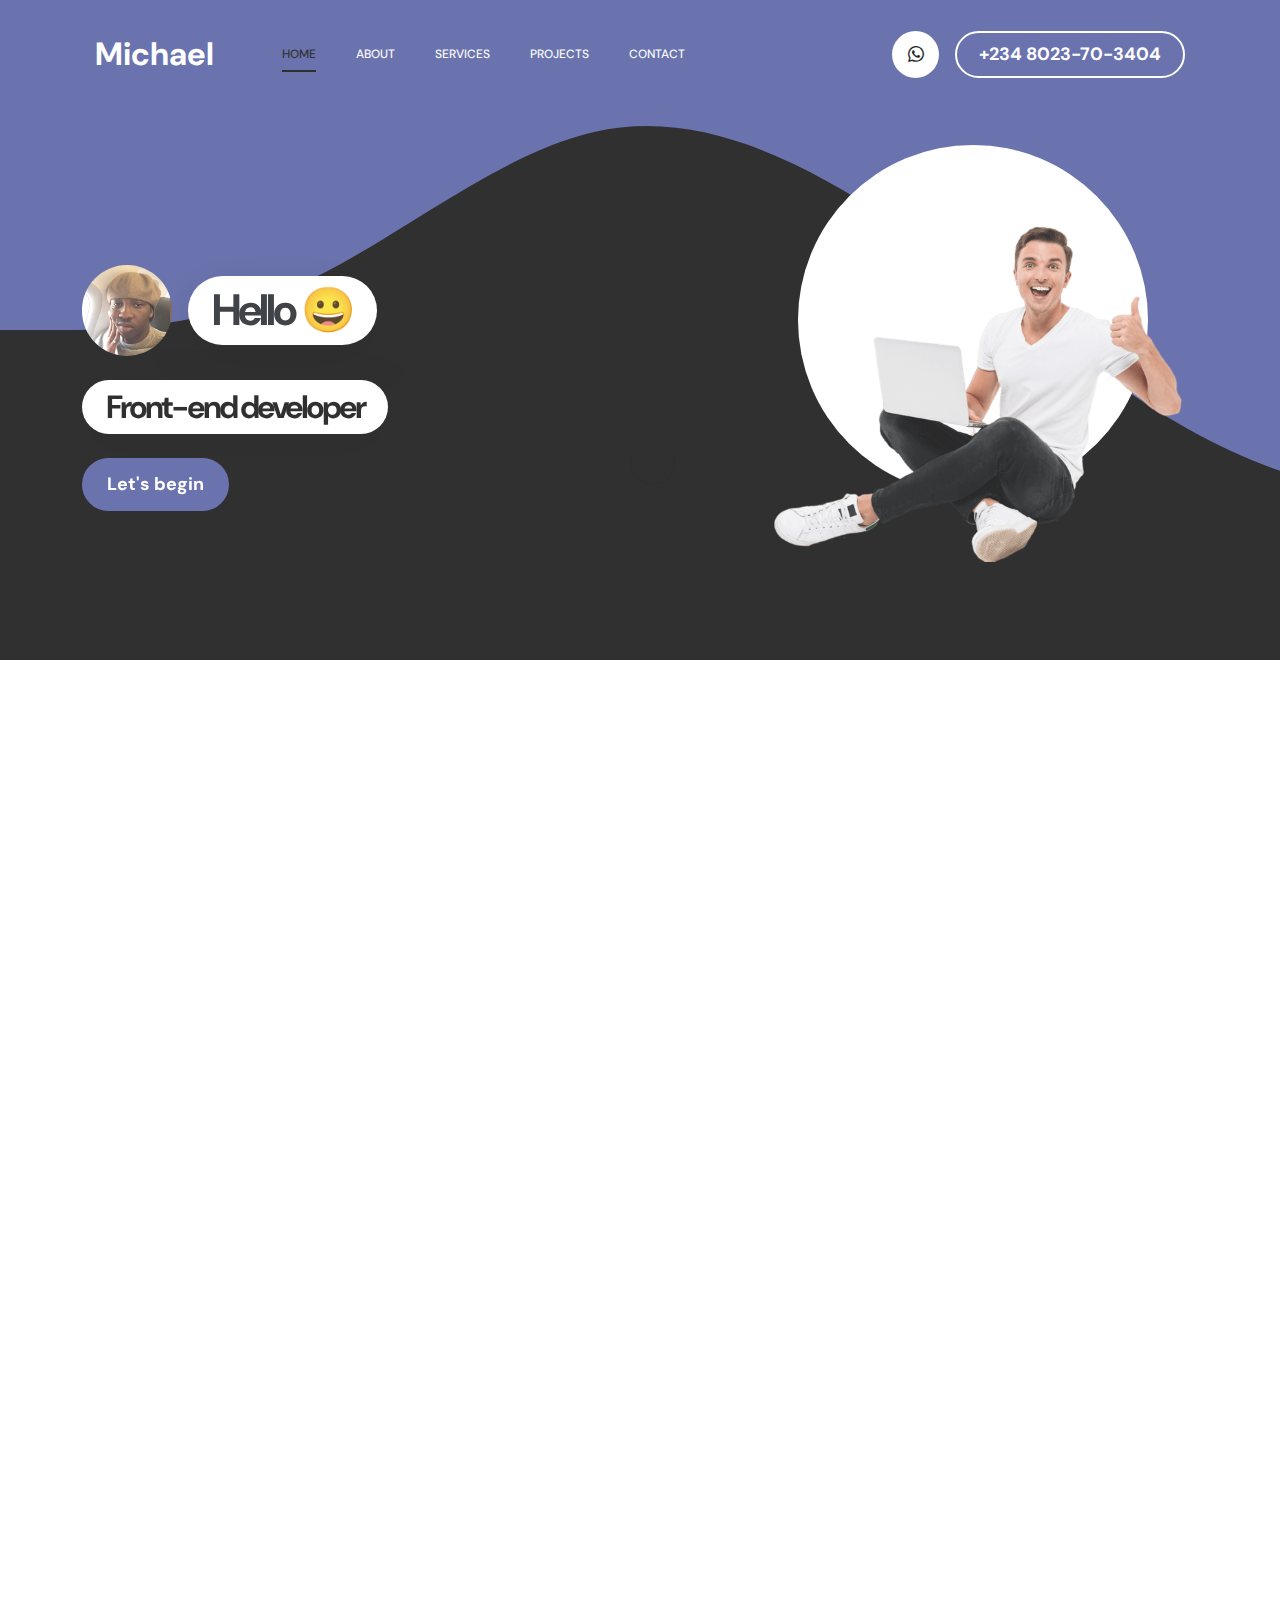
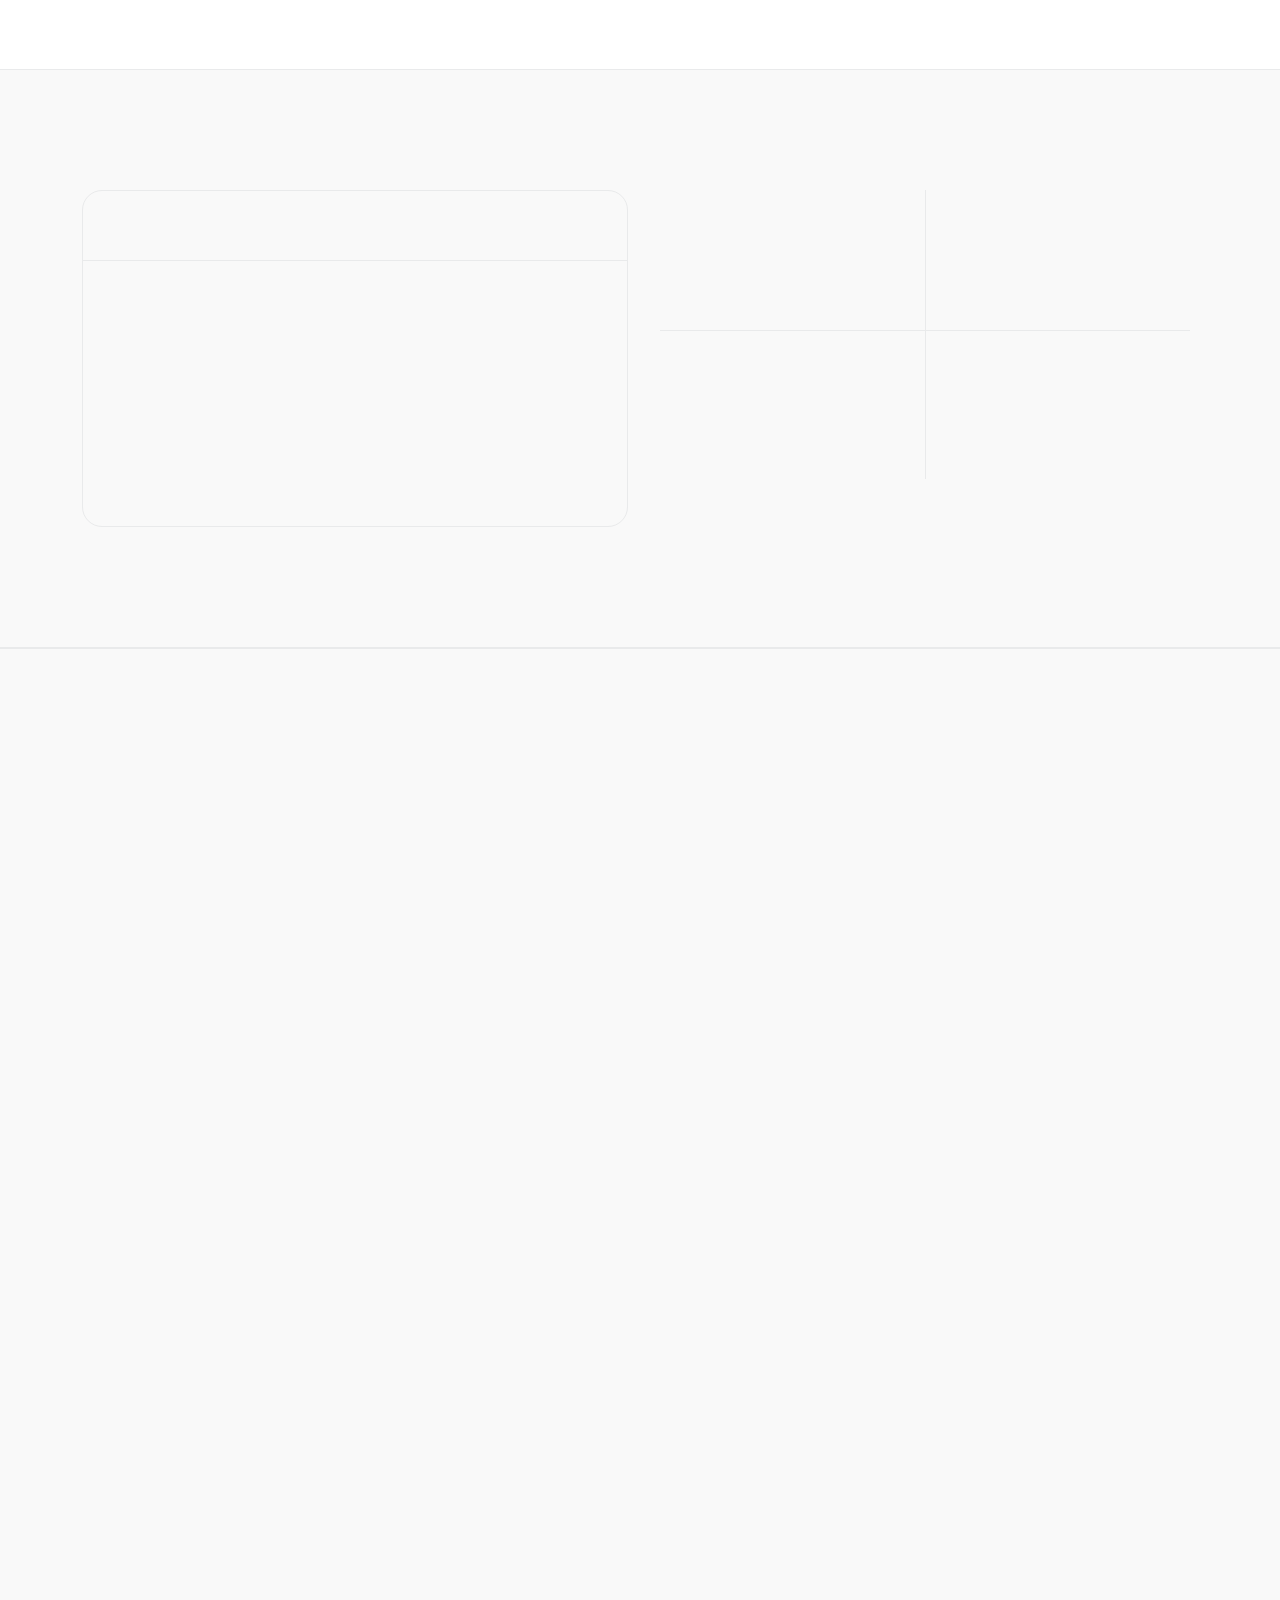
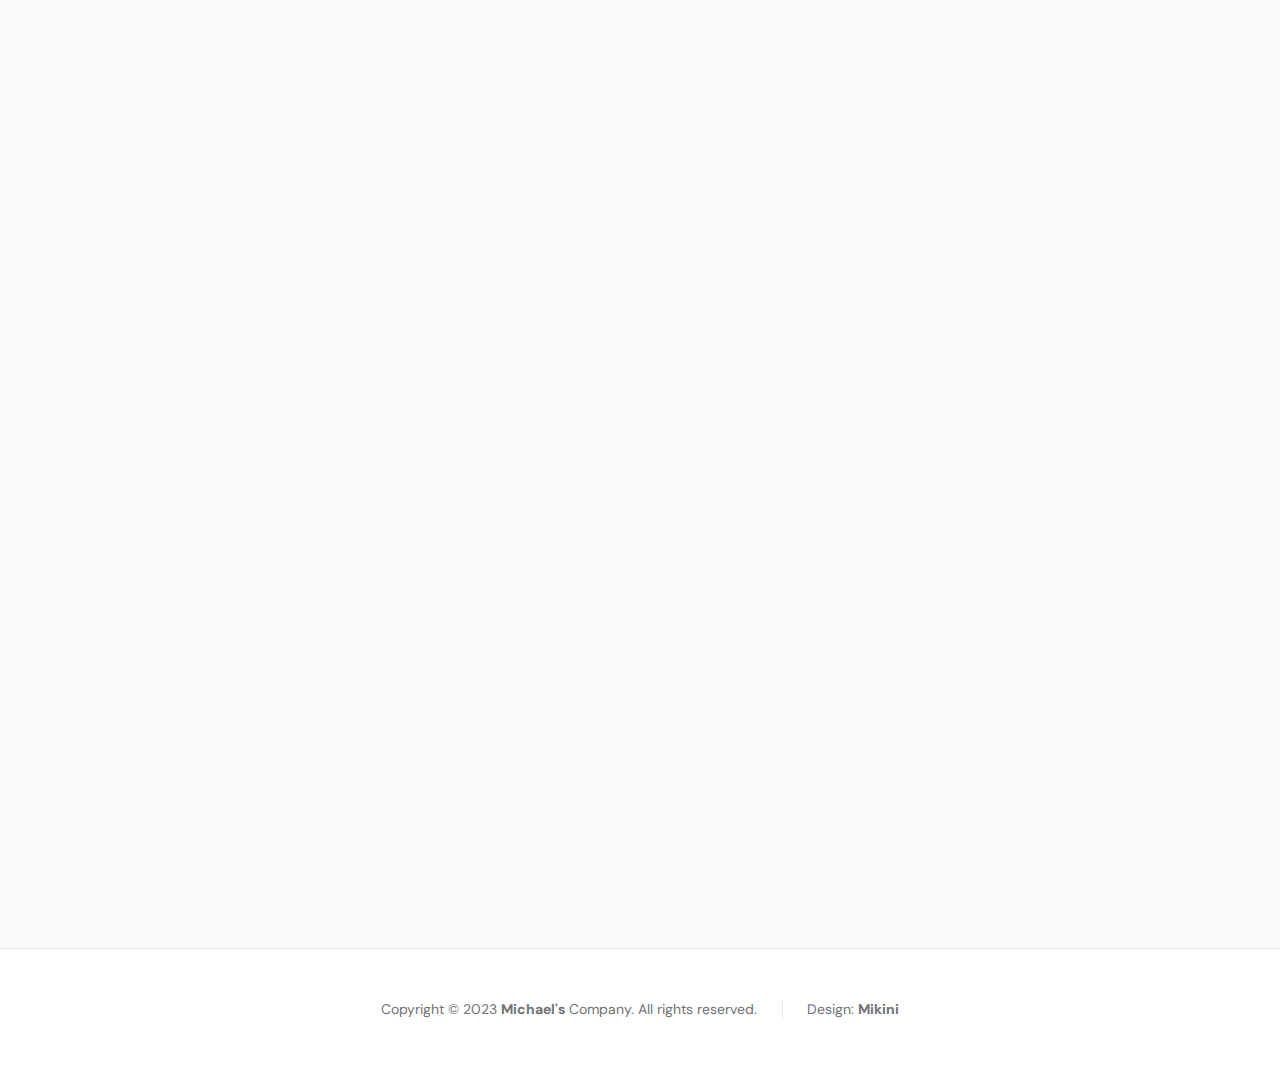
<file: index.html>
<!doctype html>
<html lang="en">
    <head>
        <meta charset="utf-8">
        <meta name="viewport" content="width=device-width, initial-scale=1">

        <meta name="description" content="">
        <meta name="author" content="TemplateMo">

        <title>Michael's Portfolio</title>

        <!-- CSS FILES -->
        <link rel="preconnect" href="https://fonts.googleapis.com">
        
        <link rel="preconnect" href="https://fonts.gstatic.com" crossorigin>
        
        <link href="https://fonts.googleapis.com/css2?family=DM+Sans:wght@400;500;700&display=swap" rel="stylesheet">

        <link href="css/bootstrap.min.css" rel="stylesheet">

        <link href="css/bootstrap-icons.css" rel="stylesheet">

        <link href="css/magnific-popup.css" rel="stylesheet">
       <link href="css/aos.css" rel="stylesheet">
       <link rel="shortcut icon" type="image/jpg" href="images/miki.jpg"/>


        <link href="css/templatemo-first-portfolio-style.css" rel="stylesheet">
        
<!--

TemplateMo 578 First Portfolio

https://templatemo.com/tm-578-first-portfolio

-->
    </head>
    
    <body>

        <section class="preloader">
            <div class="spinner">
                <span class="spinner-rotate"></span>    
            </div>
        </section>

        <nav class="navbar navbar-expand-lg">
            <div class="container">

                <button class="navbar-toggler" type="button" data-bs-toggle="collapse" data-bs-target="#navbarNav" aria-controls="navbarNav" aria-expanded="false" aria-label="Toggle navigation">
                    <span class="navbar-toggler-icon"></span>
                </button>

                <a href="index.html" class="navbar-brand mx-auto mx-lg-0">Michael</a>

                <!-- <div class="d-flex align-items-center d-lg-none">
                    <i class="navbar-icon bi-telephone-plus me-3 ms-5"></i>
                    <a class="custom-btn btn ms-1" href="#section_5">
                        080234703404                    </a>
                </div> -->

                <div class="collapse navbar-collapse" id="navbarNav">
                    <ul class="navbar-nav ms-lg-5">
                        <li class="nav-item">
                            <a class="nav-link click-scroll" href="#section_1">Home</a>
                        </li>

                        <li class="nav-item">
                            <a class="nav-link click-scroll" href="#section_2">About</a>
                        </li>

                        <li class="nav-item">
                            <a class="nav-link click-scroll" href="#section_3">Services</a>
                        </li>

                        <li class="nav-item">
                            <a class="nav-link click-scroll" href="#section_4">Projects</a>
                        </li>

                        <li class="nav-item">
                            <a class="nav-link click-scroll" href="#section_5">Contact</a>
                        </li>
                    </ul>

                    <div class="d-lg-flex align-items-center d-none ms-auto">
                        <i class="navbar-icon bi-whatsapp me-3"></i>
                        <a class="custom-btn btn" href="https://wa.me/2348023703404?text=">
                            +234 8023-70-3404
                        </a>
                    </div>
                </div>

            </div>
        </nav>

        <main>

            <section class="hero d-flex justify-content-center align-items-center" id="section_1">
                <div class="container">
                    <div class="row">

                        <div class="col-lg-7 col-12">
                            <div class="hero-text">
                                <div class="hero-title-wrap d-flex align-items-center mb-4">
                                    <img src="images/miki.jpg" data-aos="fade-up-right" data-aos-delay="200" class="avatar-image avatar-image-large img-fluid" alt="">

                                    <h1 class="hero-title ms-3 mb-0" data-aos="fade-right" data-aos-delay="200" >Hello &#128512;</h1>
                                </div>

                                <h2 class="mb-4" style="font-size: xx-large;" data-aos="fade-right" data-aos-delay="200">Front-end developer</h2>
                                <p class="mb-4"><a class="custom-btn btn custom-link" href="#section_2" data-aos="fade-right" data-aos-delay="200">Let's begin</a></p>
                            </div>
                        </div>

                        <div class="col-lg-5 col-12 position-relative">
                            <div class="hero-image-wrap"></div>
                            <img src="images/portrait-happy-excited-man-holding-laptop-computer.png" data-aos="fade-right" data-aos-delay="200" class="hero-image img-fluid" alt="">
                        </div>

                    </div>
                </div>

                <svg xmlns="http://www.w3.org/2000/svg" viewBox="0 0 1440 320"><path fill="#535da1" fill-opacity="1" d="M0,160L24,160C48,160,96,160,144,138.7C192,117,240,75,288,64C336,53,384,75,432,106.7C480,139,528,181,576,208C624,235,672,245,720,240C768,235,816,213,864,186.7C912,160,960,128,1008,133.3C1056,139,1104,181,1152,202.7C1200,224,1248,224,1296,197.3C1344,171,1392,117,1416,90.7L1440,64L1440,0L1416,0C1392,0,1344,0,1296,0C1248,0,1200,0,1152,0C1104,0,1056,0,1008,0C960,0,912,0,864,0C816,0,768,0,720,0C672,0,624,0,576,0C528,0,480,0,432,0C384,0,336,0,288,0C240,0,192,0,144,0C96,0,48,0,24,0L0,0Z"></path></svg>
            </section>


            <section class="about section-padding" id="section_2">
                <div class="container">
                    <div class="row">

                        <div class="col-lg-6 col-12">
                            <img src="images/jefferson-santos-9SoCnyQmkzI-unsplash.jpg" style="height: 250px; width: auto;" data-aos="fade-right" data-aos-delay="200" class="about-image img-fluid" alt="">
                        </div>

                        <div class="col-lg-6 col-12 mt-5 mt-lg-0">
                            <div class="about-thumb">

                                <div class="section-title-wrap d-flex justify-content-end align-items-center mb-4" data-aos="fade-right" data-aos-delay="200" >
                                    <h2 class="text-white me-4 mb-0" data-aos="fade-up" data-aos-delay="100">My Story</h2>

                                    <img src="images/miki.jpg" data-aos="fade-down" data-aos-delay="100" class="avatar-image img-fluid" alt="">
                                </div>

                                <h3 class="pt-2 mb-3" data-aos="fade-up" data-aos-delay="100">a little bit about Michael</h3>

                                <p data-aos="fade-right" data-aos-delay="200" >I'm a Front-End Developer responsible for developing new user-facing features, determining the structure and design of web pages, building reusable codes, optimizing page loading times, and using a variety of markup languages to create the web pages.</p>
                                <h3 data-aos="flip-left" data-aos-delay="200" >Responsibilities</h3>
                                <p data-aos="fade-down-right" data-aos-delay="200" >Use markup languages like HTML, Bootstrap, Css3, JQuery and Javascript to create user-friendly web pages.</p>
                                <p data-aos="fade-down-right" data-aos-delay="200" >Maintain and improve website.</p>
                                <p data-aos="fade-up-right" data-aos-delay="200" >Optimize applications for maximum speed.</p>
                                <p data-aos="fade-up-right" data-aos-delay="200" >Collaborate with back-end developers and web designers to improve usability.</p>
                                <p data-aos="fade-down-right" data-aos-delay="200" >Get feedback from, and build solutions for, users and customers.</p>
                            </div>
                        </div>

                    </div>
                </div>
            </section>

            <section class="featured section-padding">
                <div class="container">
                    <div class="row">

                        <div class="col-lg-6 col-12">
                            <div class="profile-thumb">
                                <div class="profile-title">
                                    <h4 class="mb-0" data-aos="fade-up" data-aos-delay="200">Information</h4>
                                </div>

                                <div class="profile-body" data-aos="fade-up" data-aos-delay="200">
                                    <p>
                                        <span class="profile-small-title" data-aos="fade-up" data-aos-delay="200">Name</span> 
                                        <span data-aos="fade-up" data-aos-delay="200">Komolafe Michael </span>
                                    </p>

                                    <p>
                                        <span class="profile-small-title" data-aos="fade-up" data-aos-delay="200">Birthday</span> 
                                        <span data-aos="fade-up" data-aos-delay="200">June 17</span>
                                    </p>

                                    <p>
                                        <span class="profile-small-title" data-aos="fade-up" data-aos-delay="200">Call</span> 
                                         <span><a href="tel: +2347085886455" data-aos="fade-up" data-aos-delay="200">+234 7085886455</a></span>
                                    </p>
                                    <p>
                                        <span class="profile-small-title" data-aos="fade-up" data-aos-delay="200">Whatsapp</span> 
                                         <span><a href="https://wa.me/2348023703404?text=" data-aos="fade-up" data-aos-delay="200">+234 8023703404</a></span>
                                    </p>

                                    <p>
                                        <span class="profile-small-title" data-aos="fade-up" data-aos-delay="200">Email</span> 
                                        <span><a href="mailto:Komolafemichael2002@gmail.com" style="font-size: small;" data-aos="fade-up" data-aos-delay="200">Komolafemichael2002@gmail.com</a></span>
                                    </p>
                                </div>
                            </div>
                        </div>

                        <div class="col-lg-6 col-12 mt-5 mt-lg-0">
                            <div class="about-thumb">
                                <div class="row">
                                    <div class="col-lg-6 col-6 featured-border-bottom py-2">
                                        <strong class="featured-numbers" data-aos="fade-right" data-aos-delay="200">4+</strong>

                                        <p class="featured-text" data-aos="fade-up" data-aos-delay="200">Years of Experiences</p>
                                    </div>

                                    <div class="col-lg-6 col-6 featured-border-start featured-border-bottom ps-5 py-2">
                                        <strong class="featured-numbers" data-aos="fade-down" data-aos-delay="100">15</strong>

                                        <p class="featured-text" data-aos="fade-up" data-aos-delay="100">Happy Customers</p>
                                    </div>

                                    <div class="col-lg-6 col-6 pt-4">
                                        <strong class="featured-numbers" data-aos="fade-right" data-aos-delay="100">20</strong>

                                        <p class="featured-text" data-aos="fade-down" data-aos-delay="100">Projects Finished</p>
                                    </div>

                                    <div class="col-lg-6 col-6 featured-border-start ps-5 pt-4">
                                        <strong class="featured-numbers" data-aos="fade-right" data-aos-delay="100">3+</strong>

                                        <p class="featured-text" data-aos="fade-down" data-aos-delay="100">Tech Mentors</p>
                                    </div>
                                </div>
                            </div>
                        </div>

                    </div>
                </div>
            </section>


            <!-- <section class="clients section-padding">
                <div class="container">
                    <div class="row align-items-center">

                        <div class="col-lg-12 col-12">
                            <h3 class="text-center mb-5">Companies I've had worked</h3>
                        </div>

                        <div class="col-lg-2 col-4 ms-auto clients-item-height">
                            <img src="images/clients/cachet.svg" class="clients-image img-fluid" alt="">
                        </div>

                        <div class="col-lg-2 col-4 clients-item-height">
                            <img src="images/clients/guitar-center.svg" class="clients-image img-fluid" alt="">
                        </div>

                        <div class="col-lg-2 col-4 clients-item-height">
                            <img src="images/clients/tokico.svg" class="clients-image img-fluid" alt="">
                        </div>

                        <div class="col-lg-2 col-4 clients-item-height">
                            <img src="images/clients/shopify.svg" class="clients-image img-fluid" alt="">
                        </div>

                        <div class="col-lg-2 col-4 me-auto clients-item-height">
                            <img src="images/clients/profil-rejser.svg" class="clients-image img-fluid" alt="">
                        </div>

                    </div>
                </div>
            </section> -->


            <section class="services section-padding" id="section_3">
                <div class="container">
                    <div class="row">

                        <div class="col-lg-10 col-12 mx-auto">
                            <div class="section-title-wrap d-flex justify-content-center align-items-center mb-5" data-aos="fade-down" data-aos-delay="200">
                                <img src="images/handshake-man-woman-after-signing-business-contract-closeup.jpg" data-aos="fade-right" data-aos-delay="200" class="avatar-image img-fluid" alt="">

                                <h2 class="text-white ms-4 mb-0" data-aos="fade-up" data-aos-delay="200">Services</h2>
                            </div>

                            <div class="row pt-lg-5">
                                <div class="col-lg-6 col-12">
                                    <div class="services-thumb" data-aos="fade-down-right" data-aos-delay="200">
                                        <div class="d-flex flex-wrap align-items-center border-bottom mb-4 pb-3" >
                                            <h3 class="mb-0"data-aos="fade-left" data-aos-delay="200">Websites</h3>

                                            <div class="services-price-wrap ms-auto" data-aos="flip-right" data-aos-delay="400">
                                               <a href="#section_5"><p class="services-price-text mb-0">Contact</p></a>
                                                <div class="services-price-overlay"></div>
                                            </div>
                                        </div>

                                        <p>I create front-end websites for customers</p>

                                        <a href="#section_2" class="custom-btn custom-border-btn btn mt-3">Discover More</a>

                                        <div class="services-icon-wrap d-flex justify-content-center align-items-center">
                                            <i class="services-icon bi-globe"></i>
                                        </div>
                                    </div>
                                </div>

                                <div class="col-lg-6 col-12">
                                    <div class="services-thumb services-thumb-up" data-aos="flip-left" data-aos-delay="200">
                                        <div class="d-flex flex-wrap align-items-center border-bottom mb-4 pb-3">
                                            <h3 class="mb-0" data-aos="fade-left" data-aos-delay="200">Branding</h3>

                                            <div class="services-price-wrap ms-auto" data-aos="flip-right" data-aos-delay="400">
                                                <a href="#section_5"><p class="services-price-text mb-0">Contact</p></a>
                                                 <div class="services-price-overlay"></div>
                                             </div>
                                        </div>

                                        <p>For branding of your products you can also contact me to help with that </p>

                                        <a href="#section_2" class="custom-btn custom-border-btn btn mt-3">Discover More</a>

                                        <div class="services-icon-wrap d-flex justify-content-center align-items-center">
                                            <i class="services-icon bi-lightbulb"></i>
                                        </div>
                                    </div>
                                </div>

                                <div class="col-lg-6 col-12">
                                    <div class="services-thumb" data-aos="fade-down-right" data-aos-delay="200">
                                        <div class="d-flex flex-wrap align-items-center border-bottom mb-4 pb-3">
                                            <h3 class="mb-0" data-aos="fade-up-right" data-aos-delay="200">Landing Pages</h3>

                                            <div class="services-price-wrap ms-auto" data-aos="flip-right" data-aos-delay="400">
                                                <a href="#section_5"><p class="services-price-text mb-0">Contact</p></a>
                                                 <div class="services-price-overlay"></div>
                                             </div>
                                        </div>

                                        <p>If you need a customized Landing Pages for your business, feel free to discuss with me.</p>

                                        <a href="#section_2" class="custom-btn custom-border-btn btn mt-3">Discover More</a>

                                        <div class="services-icon-wrap d-flex justify-content-center align-items-center">
                                            <i class="services-icon bi-phone"></i>
                                        </div>
                                    </div>
                                </div>

                                <div class="col-lg-6 col-12">
                                    <div class="services-thumb services-thumb-up" data-aos="flip-left" data-aos-delay="200">
                                        <div class="d-flex flex-wrap align-items-center border-bottom mb-4 pb-3">
                                            <h3 class="mb-0" data-aos="fade-down-right" data-aos-delay="200">SEO</h3>

                                            <div class="services-price-wrap ms-auto" data-aos="flip-right" data-aos-delay="400">
                                                <a href="#section_5"><p class="services-price-text mb-0">Contact</p></a>
                                                 <div class="services-price-overlay"></div>
                                             </div>
                                        </div>

                                        <p>To list your website first on any search engine, we will work together.</p>

                                        <a href="#section_2" class="custom-btn custom-border-btn btn mt-3">Discover More</a>

                                        <div class="services-icon-wrap d-flex justify-content-center align-items-center">
                                            <i class="services-icon bi-google"></i>
                                        </div>
                                    </div>
                                </div>
                            </div>
                        </div>
                    </div>
                </div>
            </section>


            <section class="projects section-padding" id="section_4">
                <div class="container">
                    <div class="row">

                        <div class="col-lg-8 col-md-8 col-12 ms-auto">
                            <div class="section-title-wrap d-flex justify-content-center align-items-center mb-4" data-aos="fade-up-right" data-aos-delay="200">
                                <img src="images/white-desk-work-study-aesthetics.jpg" data-aos="flip-right" data-aos-delay="200" class="avatar-image img-fluid" alt="">

                                <h2 class="text-white ms-4 mb-0" data-aos="fade-down-left" data-aos-delay="200">Projects</h2>
                            </div>
                        </div>

                        <div class="clearfix"></div>

                        <div class="col-lg-4 col-md-6 col-12">
                            <div class="projects-thumb" data-aos="fade-up-right" data-aos-delay="500">
                                <div class="projects-info">
                                    <small class="projects-tag">Website</small>

                                    <h3 class="projects-title">Marketing Website</h3>
                                </div>

                                <a href="https://mikini22.github.io/digitalmarketing/index.html">
                                    <img src="images/projects/nikhil-KO4io-eCAXA-unsplash.jpg" class="projects-image img-fluid" alt="">
                                </a>
                            </div>
                        </div>

                        <div class="col-lg-4 col-md-6 col-12">
                            <div class="projects-thumb" data-aos="fade-up" data-aos-delay="600">
                                <div class="projects-info">
                                    <small class="projects-tag">Website</small>

                                    <h3 class="projects-title">Cakes Gallery</h3>
                                </div>

                                <a href="https://www.cakesgallery.com.ng" >
                                    <img src="images/david-holifield-kPxsqUGneXQ-unsplash.jpg" class="projects-image img-fluid" alt="">
                                </a>
                            </div>
                        </div>

                        <div class="col-lg-4 col-md-6 col-12">
                            <div class="projects-thumb" data-aos="fade-down-right" data-aos-delay="700">
                                <div class="projects-info">
                                    <small class="projects-tag">Website</small>

                                    <h3 class="projects-title">ITnergy</h3>
                                </div>

                                <a href="https://mikini22.github.io/michael.github.io/index.html" >
                                    <img src="images/projects/true-agency-9Bjog5FZ-oc-unsplash.jpg" class="projects-image img-fluid" alt="">
                                </a>
                            </div>
                        </div>

                    </div>
                </div>
            </section>

            <section class="contact section-padding" id="section_5">
                    <div class="container">
                        <div class="row">

                            <div class="col-lg-6 col-md-8 col-12">
                                <div class="section-title-wrap d-flex justify-content-center align-items-center mb-5"data-aos="fade-down-right" data-aos-delay="200">
                                    <img src="images/aerial-view-man-using-computer-laptop-wooden-table.jpg" data-aos="fade-up" data-aos-delay="200" class="avatar-image img-fluid" alt="">

                                    <h2 class="text-white ms-4 mb-0" data-aos="fade-down-right" data-aos-delay="200">Say Hi</h2>
                                </div>
                            </div>

                            <div class="clearfix"></div>

                            <div class="col-lg-3 col-md-6 col-12 pe-lg-0" data-aos="fade-down-right" data-aos-delay="500">
                                <div class="contact-info contact-info-border-start d-flex flex-column">
                                    <strong class="site-footer-title d-block mb-3">Services</strong>

                                    <ul class="footer-menu">
                                        <li class="footer-menu-item"><a href="#section_3" class="footer-menu-link">Websites</a></li>

                                        <li class="footer-menu-item"><a href="#section_3" class="footer-menu-link">Branding</a></li>

                                        <li class="footer-menu-item"><a href="#section_3" class="footer-menu-link">Landing page</a></li>

                                        <li class="footer-menu-item"><a href="#section_3" class="footer-menu-link">SEO</a></li>
                                    </ul>

                                    <strong class="site-footer-title d-block mt-4 mb-3">Stay connected</strong>

                                    <ul class="social-icon">
                                        <li class="social-icon-item"><a href="https://twitter.com/_Mikini" class="social-icon-link bi-twitter"></a></li>

                                        <li class="social-icon-item"><a href="https://www.instagram.com/iammikini/" class="social-icon-link bi-instagram"></a></li>

                                        <li class="social-icon-item"><a href="https://www.linkedin.com/in/komolafe-michael-265958216/" class="social-icon-link bi-linkedin"></a></li>

                                        <li class="social-icon-item"><a href="https://github.com/mikini22" class="social-icon-link bi-github"></a></li>

                                    </ul>

                                    <strong class="site-footer-title d-block mt-4 mb-3">Start a project</strong>

                                    <p class="mb-0">I’m available for freelance projects</p>
                                </div>
                            </div>

                            <div class="col-lg-3 col-md-6 col-12 ps-lg-0">
                                <div class="contact-info d-flex flex-column" data-aos="fade-up-right" data-aos-delay="600">
                                    <strong class="site-footer-title d-block mb-3">About</strong>

                                    <p class="mb-2">
                                        Michael is a professional web developer. Feel free to get in touch with me.
                              </p>

                                    <strong class="site-footer-title d-block mt-4 mb-2">Email</strong>

                                    <p style="max-width: 100%; font-size: small;" >
                                        <a href="mailto:Komolafemichael2002@gmail.com" >
                                            Komolafemichael2002@gmail.com
                                        </a>
                                    </p>

                                    <strong class="site-footer-title d-block mt-4 mb-3">Call</strong>

                                    <p class="mb-0">
                                        <a href="tel: +234 7085886455">
                                            +234 7085886455
                                        </a>
                                    </p>
                                    <strong class="site-footer-title d-block mt-4 mb-3">Whatsapp</strong>

                                    <p class="mb-0">
                                        <a href="https://wa.me/2348023703404?text=">
                                            +234 8023703404
                                        </a>
                                    </p>
                                </div>
                            </div>

                            <div class="col-lg-6 col-12 mt-5 mt-lg-0">
                                <form action="https://formsubmit.co/069f88dc404cb71518c85ff19eadb206" method="POST" class="custom-form contact-form" role="form" data-aos="flip-right" data-aos-delay="1000">
                                    <div class="row">
                                        <div class="col-lg-6 col-md-6 col-12" >
                                            <div class="form-floating">
                                                <input type="text" name="name" id="name" class="form-control" placeholder="Name" required="">
                                                
                                                <label for="floatingInput">Name</label>
                                            </div>
                                        </div>

                                        <div class="col-lg-6 col-md-6 col-12" > 
                                            <div class="form-floating">
                                                <input type="email" name="email" id="email" pattern="[^ @]*@[^ @]*" class="form-control" placeholder="Email address" required="">
                                                
                                                <label for="floatingInput">Email address</label>
                                            </div>
                                        </div>
                                        
                                        <input type="hidden" name="_captcha" value="false">
                                        <input type="hidden" name="_next" value="https://mikini22.github.io/portfolio/thank.html">

                                        <div class="col-lg-3 col-md-6 col-6" >
                                            <div class="form-check form-check-inline">
                                                <input name="website" type="checkbox" class="form-check-input" id="inlineCheckbox1" value="1">

                                                <label class="form-check-label" for="inlineCheckbox1">
                                                    <i class="bi-globe form-check-icon"></i>
                                                    <span class="form-check-label-text">Websites</span>
                                                </label>
                                          </div>
                                        </div>

                                        <div class="col-lg-3 col-md-6 col-6" >
                                            <div class="form-check form-check-inline" >
                                                <input name="branding" type="checkbox" class="form-check-input" id="inlineCheckbox2" value="1">

                                                <label class="form-check-label" for="inlineCheckbox2">
                                                    <i class="bi-lightbulb form-check-icon"></i>
                                                    <span class="form-check-label-text">Branding</span>
                                                </label>
                                            </div>
                                        </div>

                                        <div class="col-lg-3 col-md-6 col-6" >
                                            <div class="form-check form-check-inline">
                                                <input name="Landing" type="checkbox" class="form-check-input" id="inlineCheckbox3" value="1">

                                                <label class="form-check-label" for="inlineCheckbox3">
                                                    <i class="bi-phone form-check-icon"></i>
                                                    <span class="form-check-label-text">Landing Page</span>
                                                </label>
                                            </div>
                                        </div>

                                        <div class="col-lg-3 col-md-6 col-6" >
                                            <div class="form-check form-check-inline me-0">
                                                <input name="seo" type="checkbox" class="form-check-input" id="inlineCheckbox4" value="1">

                                                <label class="form-check-label" for="inlineCheckbox4">
                                                    <i class="bi-google form-check-icon"></i>
                                                    <span class="form-check-label-text">SEO</span>
                                                </label>
                                            </div>
                                        </div>
                                        <div class="col-lg-6 col-md-6 col-12" >
                                            <div class="form-floating">
                                                <input type="text" name="Subject" id="name" class="form-control" placeholder="Subject" required="">
                                                
                                                <label for="floatingInput">Subject</label>
                                            </div>
                                        </div>
                                        <div class="col-lg-12 col-12" >
                                            <div class="form-floating">
                                                <textarea class="form-control" id="message" name="message" placeholder="Tell me about the project"></textarea>
                                                
                                                <label for="floatingTextarea">Tell me about the project</label>
                                            </div>
                                        </div>

                                        <div class="col-lg-3 col-12 ms-auto" >
                                            <button type="submit" class="form-control" data-aos="flip-left"  >Send</button>
                                        </div>

                                    </div>
                                </form>
                            </div>

                        </div>
                    </div>
                </div>
            </section>

        </main>

        <footer class="site-footer">
            <div class="container">
                <div class="row">

                    <div class="col-lg-12 col-12">
                        <div class="copyright-text-wrap">
                            <p class="mb-0">
                                <span class="copyright-text">Copyright © 2023 <a href="#">Michael's</a> Company. All rights reserved.</span>
                                Design: 
                                <a rel="sponsored" href="#section_1" target="_blank">Mikini</a>
                            </p>
                        </div>
                    </div>

                </div>
            </div>
        </footer>

        <!-- JAVASCRIPT FILES -->
        <script src="js/jquery.min.js"></script>
        <script src="js/bootstrap.min.js"></script>
        <script src="js/jquery.sticky.js"></script>
        <script src="js/click-scroll.js"></script>
        <script src="js/jquery.magnific-popup.min.js"></script>
        <script src="js/magnific-popup-options.js"></script>
        <script src="js/custom.js"></script>
        <script src="js/aos.js"></script>

<script src="js/aos.js"></script>
<script>
AOS.init();
</script>
    </body>
</html>
</file>
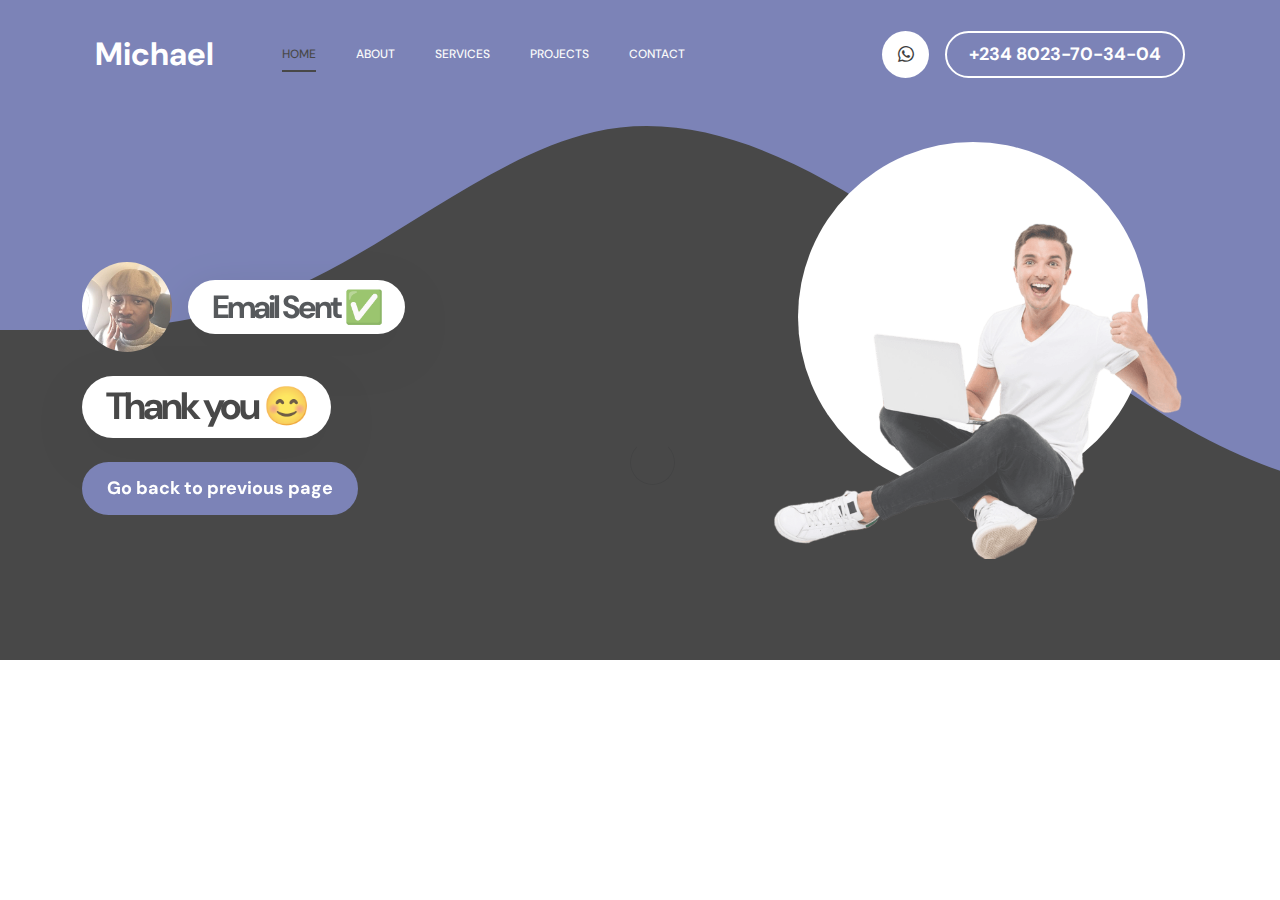
<file: thank.html>
<!doctype html>
<html lang="en">
    <head>
        <meta charset="utf-8">
        <meta name="viewport" content="width=device-width, initial-scale=1">

        <meta name="description" content="">
        <meta name="author" content="TemplateMo">

        <title>Michael's Portfolio</title>

        <!-- CSS FILES -->
        <link rel="preconnect" href="https://fonts.googleapis.com">
        
        <link rel="preconnect" href="https://fonts.gstatic.com" crossorigin>
        
        <link href="https://fonts.googleapis.com/css2?family=DM+Sans:wght@400;500;700&display=swap" rel="stylesheet">

        <link href="css/bootstrap.min.css" rel="stylesheet">

        <link href="css/bootstrap-icons.css" rel="stylesheet">

        <link href="css/magnific-popup.css" rel="stylesheet">
       <link href="css/aos.css" rel="stylesheet">
       <link rel="shortcut icon" type="image/jpg" href="images/miki.jpg"/>


        <link href="css/templatemo-first-portfolio-style.css" rel="stylesheet">
        
<!--

TemplateMo 578 First Portfolio

https://templatemo.com/tm-578-first-portfolio

-->
    </head>
    
    <body>

        <section class="preloader">
            <div class="spinner">
                <span class="spinner-rotate"></span>    
            </div>
        </section>

        <nav class="navbar navbar-expand-lg">
            <div class="container">

                <button class="navbar-toggler" type="button" data-bs-toggle="collapse" data-bs-target="#navbarNav" aria-controls="navbarNav" aria-expanded="false" aria-label="Toggle navigation">
                    <span class="navbar-toggler-icon"></span>
                </button>

                <a href="index.html" class="navbar-brand mx-auto mx-lg-0">Michael</a>

                <!-- <div class="d-flex align-items-center d-lg-none">
                    <i class="navbar-icon bi-telephone-plus me-3 ms-5"></i>
                    <a class="custom-btn btn ms-1" href="#section_5">
                        080234703404                    </a>
                </div> -->

                <div class="collapse navbar-collapse" id="navbarNav">
                    <ul class="navbar-nav ms-lg-5">
                        <li class="nav-item">
                            <a class="nav-link " href="index.html">Home</a>
                        </li>

                        <li class="nav-item">
                            <a class="nav-link click-scroll" href="index.html">About</a>
                        </li>

                        <li class="nav-item">
                            <a class="nav-link click-scroll" href="index.html">Services</a>
                        </li>

                        <li class="nav-item">
                            <a class="nav-link click-scroll" href="index.html">Projects</a>
                        </li>

                        <li class="nav-item">
                            <a class="nav-link click-scroll" href="index.html">Contact</a>
                        </li>
                    </ul>

                    <div class="d-lg-flex align-items-center d-none ms-auto">
                        <i class="navbar-icon bi-whatsapp me-3"></i>
                        <a class="custom-btn btn" href="thank.html">
                            +234 8023-70-34-04
                        </a>
                    </div>
                </div>

            </div>
        </nav>
        <section class="hero d-flex justify-content-center align-items-center" id="section_1">
            <div class="container">
                <div class="row">

                    <div class="col-lg-7 col-12">
                        <div class="hero-text">
                            <div class="hero-title-wrap d-flex align-items-center mb-4">
                                <img src="images/miki.jpg" data-aos="fade-up-right" data-aos-delay="200" class="avatar-image avatar-image-large img-fluid" alt="">

                                <h1 class="hero-title ms-3 mb-0" style="font-size: xx-large;" data-aos="fade-right" data-aos-delay="200" >Email Sent &#9989;</h1>
                            </div>

                            <h2 class="mb-4" data-aos="fade-right" data-aos-delay="200">Thank you &#128522;</h2>
                            <p class="mb-4"><a class="custom-btn btn custom-link" href="index.html" data-aos="fade-right" data-aos-delay="200">Go back to previous page</a></p>
                        </div>
                    </div>

                    <div class="col-lg-5 col-12 position-relative">
                        <div class="hero-image-wrap"></div>
                        <img src="images/portrait-happy-excited-man-holding-laptop-computer.png" data-aos="fade-right" data-aos-delay="200" class="hero-image img-fluid" alt="">
                    </div>

                </div>
            </div>

            <svg xmlns="http://www.w3.org/2000/svg" viewBox="0 0 1440 320"><path fill="#535da1" fill-opacity="1" d="M0,160L24,160C48,160,96,160,144,138.7C192,117,240,75,288,64C336,53,384,75,432,106.7C480,139,528,181,576,208C624,235,672,245,720,240C768,235,816,213,864,186.7C912,160,960,128,1008,133.3C1056,139,1104,181,1152,202.7C1200,224,1248,224,1296,197.3C1344,171,1392,117,1416,90.7L1440,64L1440,0L1416,0C1392,0,1344,0,1296,0C1248,0,1200,0,1152,0C1104,0,1056,0,1008,0C960,0,912,0,864,0C816,0,768,0,720,0C672,0,624,0,576,0C528,0,480,0,432,0C384,0,336,0,288,0C240,0,192,0,144,0C96,0,48,0,24,0L0,0Z"></path></svg>
        </section>

        

        <!-- JAVASCRIPT FILES -->
        <script src="js/jquery.min.js"></script>
        <script src="js/bootstrap.min.js"></script>
        <script src="js/jquery.sticky.js"></script>
        <script src="js/click-scroll.js"></script>
        <script src="js/jquery.magnific-popup.min.js"></script>
        <script src="js/magnific-popup-options.js"></script>
        <script src="js/custom.js"></script>
        <script src="js/aos.js"></script>

<script src="js/aos.js"></script>
<script>
AOS.init();
</script>
    </body>
</html>
</file>
<file: css/templatemo-first-portfolio-style.css>
/*

TemplateMo 578 First Portfolio

https://templatemo.com/tm-578-first-portfolio

*/


/*---------------------------------------
  CUSTOM PROPERTIES ( VARIABLES )             
-----------------------------------------*/
:root {
  --white-color:                  #ffffff;
  --primary-color:                #535da1;
  --secondary-color:              #0f0f0f;
  --section-bg-color:             #f9f9f9;
  --dark-color:                   #000000;
  --p-color:                      #717275;
  --border-color:                 #e9eaeb;
  --featured-border-color:        #727aab;

  --body-font-family:             'DM Sans', sans-serif;

  --h1-font-size:                 62px;
  --h2-font-size:                 48px;
  --h3-font-size:                 36px;
  --h4-font-size:                 32px;
  --h5-font-size:                 24px;
  --h6-font-size:                 22px;
  --p-font-size:                  18px;
  --menu-font-size:               12px;
  --copyright-font-size:          14px;

  --border-radius-large:          100px;
  --border-radius-medium:         20px;
  --border-radius-small:          10px;

  --font-weight-normal:           400;
  --font-weight-medium:           500;
  --font-weight-bold:             700;
}

body {
    background: var(--white-color);
    font-family: var(--body-font-family); 
    max-width: 100%;
    margin: 0px;
   min-height: 100%;
   width: 100%;
}
html {
  margin: 0px;
  height: 100%;
  width: 100%;
}


/*---------------------------------------
  TYPOGRAPHY               
-----------------------------------------*/

h2,
h3,
h4,
h5,
h6 {
  color: var(--dark-color);
}

h1,
h2,
h3,
h4,
h5,
h6 {
  font-weight: var(--font-weight-bold);
  letter-spacing: -1px;
}

h1 {
  font-size: var(--h1-font-size);
  letter-spacing: -3px;
}

h2 {
  font-size: var(--h2-font-size);
  color: var(--secondary-color);
  letter-spacing: -3px;
}

h3 {
  font-size: var(--h3-font-size);
}

h4 {
  font-size: var(--h4-font-size);
}

h5 {
  font-size: var(--h5-font-size);
  line-height: normal;
}

h6 {
  font-size: var(--h6-font-size);
}

p {
  color: var(--p-color);
  font-size: var(--p-font-size);
  font-weight: var(--font-weight-normal);
}

ul li {
  color: var(--p-color);
  font-size: var(--p-font-size);
  font-weight: var(--font-weight-normal);
}

a, 
button {
  touch-action: manipulation;
  transition: all 0.3s;
}

a {
  color: var(--p-color);
  text-decoration: none;
}

a:hover {
  color: var(--secondary-color);
}

::selection {
  background: var(--secondary-color);
  color: var(--white-color);
}

::-moz-selection {
  background: var(--secondary-color);
  color: var(--white-color);
}

.section-padding {
  padding-top: 120px;
  padding-bottom: 120px;
}

b,
strong {
  font-weight: var(--font-weight-bold);
}

.section-title-wrap {
  background: var(--secondary-color);
  border-radius: var(--border-radius-small);
  padding: 10px 30px;
}


/*---------------------------------------
  AVATAR IMAGE               
-----------------------------------------*/
.avatar-image {
  border-radius: var(--border-radius-large);
  width: 160px;
  height: 160px;

  object-fit: cover;
}

.avatar-image-large {
  width: 90.4px;
  height: 90.4px;
}


/*---------------------------------------
  PRE LOADER               
-----------------------------------------*/
.preloader {
  position: fixed;
  top: 0;
  left: 0;
  width: 100%;
  max-width: 100%;
  height: 100%;
  z-index: 99999;
  display: flex;
  flex-flow: row nowrap;
  justify-content: center;
  align-items: center;
  background: none repeat scroll 0 0 var(--white-color);
}

.spinner {
  border: 1px solid transparent;
  border-radius: var(--border-radius-small);
  position: relative;
}

.spinner:before {
  content: '';
  box-sizing: border-box;
  position: absolute;
  top: 50%;
  left: 50%;
  width: 45px;
  height: 45px;
  margin-top: -10px;
  margin-left: -10px;
  border-radius: 50%;
  border: 1px solid var(--border-color);
  border-top-color: var(--white-color);
  animation: spinner .9s linear infinite;
}

@-webkit-@keyframes spinner {
  to {transform: rotate(360deg);
  }
}

@keyframes spinner {
  to {transform: rotate(360deg);}
}


/*---------------------------------------
  CUSTOM ICON               
-----------------------------------------*/
.navbar-icon {
  background: var(--white-color);
  border-radius: var(--border-radius-large);
  color: var(--dark-color);
  width: 47px;
  height: 47px;
  line-height: 47px;
  text-align: center;
  max-width: 100%;

}

.is-sticky .navbar-icon {
  background: var(--secondary-color);
  color: var(--white-color);
}

.form-check-icon {
  color: var(--secondary-color);
}


/*---------------------------------------
  CUSTOM BUTTON               
-----------------------------------------*/
.custom-btn,
.navbar .custom-btn {
  font-size: var(--p-font-size);
  font-weight: var(--font-weight-bold);
}

.navbar .custom-btn {
  background: transparent;
  border-width: 2px;
  border-style: solid;
  border-color: var(--white-color);
  color: var(--white-color);
  padding: 8px 22px;
}

.navbar .custom-btn:hover {
  background: var(--white-color);
  border-color: transparent;
  color: var(--secondary-color);
}

.custom-btn {
  background: var(--secondary-color);
  border-radius: var(--border-radius-large);
  color: var(--white-color);
  font-weight: var(--font-weight-bold);
  padding: 12px 24px;
}

.custom-btn:hover {
  background: var(--primary-color);
  box-shadow: 0 1rem 3rem rgba(0,0,0,.175);
  color: var(--white-color);
}

.custom-border-btn {
  background: transparent;
  border: 2px solid var(--border-color);
  color: var(--p-color);
}

.custom-border-btn:hover {
  background: var(--secondary-color);
  border-color: var(--secondary-color);
  color: var(--white-color);
}

.custom-link {
	background-color: var(--primary-color);
}

.custom-link:hover {
	background-color: var(--secondary-color);
}


/*---------------------------------------
  NAVIGATION              
-----------------------------------------*/
.sticky-wrapper {
  position: relative;
  z-index: 222;
  height: auto !important;
}

.is-sticky,
.is-sticky .navbar .container {
  background: var(--white-color);
  box-shadow: 0 1rem 3rem rgb(0 0 0 / 18%);
}

.is-sticky .navbar-brand,
.is-sticky .navbar-brand:hover {
  color: var(--dark-color);
}

.is-sticky .navbar-nav .nav-link {
  color: var(--p-color);
}

.is-sticky .navbar .custom-btn {
  border-color: var(--secondary-color);
  color: var(--secondary-color);
}

.is-sticky .navbar .custom-btn:hover {
  background: var(--secondary-color);
  color: var(--white-color);
}

.navbar {
  background: transparent;
  position: absolute;
  z-index: 9;
  right: 0;
  left: 0;
  transition: all 0.3s;
  padding-top: 15px;
  padding-bottom: 0;
}

.navbar .container {
  border-radius: var(--border-radius-small);
  padding: 10px 25px;
}

.navbar-brand {
  font-size: var(--h4-font-size);
  font-weight: var(--font-weight-bold);
}

.navbar-brand,
.navbar-brand:hover {
  color: var(--white-color);
}

.navbar-expand-lg .navbar-nav .nav-link {
  padding-right: 0;
  padding-left: 0;
  margin-right: 20px;
  margin-left: 20px;
}

.navbar-nav .nav-link {
  display: inline-block;
  color: var(--section-bg-color);
  font-size: var(--menu-font-size);
  font-weight: var(--font-weight-medium);
  text-transform: uppercase;
  position: relative;
  padding-top: 15px;
  padding-bottom: 15px;
}

.navbar-nav .nav-link::after {
  content: "";
  background: transparent;
  position: absolute;
  bottom: 6px;
  right: 0;
  left: 0;
  width: 100%;
  height: 2px;
}

.navbar-nav .nav-link.active::after, 
.navbar-nav .nav-link:hover::after {
  background: var(--secondary-color);
}

.navbar-nav .nav-link.active, 
.navbar-nav .nav-link:hover {
  color: var(--secondary-color);
}

.navbar-toggler {
  border: 0;
  padding: 0;
  cursor: pointer;
  margin: 0;
  width: 30px;
  height: 35px;
  outline: none;
}

.navbar-toggler:focus {
  outline: none;
  box-shadow: none;
}

.navbar-toggler[aria-expanded="true"] .navbar-toggler-icon {
  background: transparent;
}

.navbar-toggler[aria-expanded="true"] .navbar-toggler-icon:before,
.navbar-toggler[aria-expanded="true"] .navbar-toggler-icon:after {
  transition: top 300ms 50ms ease, -webkit-transform 300ms 350ms ease;
  transition: top 300ms 50ms ease, transform 300ms 350ms ease;
  transition: top 300ms 50ms ease, transform 300ms 350ms ease, -webkit-transform 300ms 350ms ease;
  top: 0;
}

.navbar-toggler[aria-expanded="true"] .navbar-toggler-icon:before {
  transform: rotate(45deg);
}

.navbar-toggler[aria-expanded="true"] .navbar-toggler-icon:after {
  transform: rotate(-45deg);
}

.navbar-toggler .navbar-toggler-icon {
  background: var(--white-color);
  transition: background 10ms 300ms ease;
  display: block;
  width: 30px;
  height: 2px;
  position: relative;
}

.navbar-toggler .navbar-toggler-icon:before,
.navbar-toggler .navbar-toggler-icon:after {
  transition: top 300ms 350ms ease, -webkit-transform 300ms 50ms ease;
  transition: top 300ms 350ms ease, transform 300ms 50ms ease;
  transition: top 300ms 350ms ease, transform 300ms 50ms ease, -webkit-transform 300ms 50ms ease;
  position: absolute;
  right: 0;
  left: 0;
  background: var(--white-color);
  width: 30px;
  height: 2px;
  content: '';
}

.navbar-toggler .navbar-toggler-icon::before {
  top: -8px;
}

.navbar-toggler .navbar-toggler-icon::after {
  top: 8px;
}


/*---------------------------------------
  HERO              
-----------------------------------------*/
.hero {
  background: var(--secondary-color);
  position: relative;
  overflow: hidden;
  padding-top: 330px;
  padding-bottom: 330px;
}

@media  screen and (min-width: 991px) {
  .hero {
    height: 60vh;
  }
}

.hero-title,
.hero h2 {
  background: var(--white-color);
  box-shadow: 0 1rem 3rem rgba(0,0,0,.175);
  border-radius: var(--border-radius-large);
  display: inline-block;
  padding: 8px 24px;
}

.hero-title {
	font-size: 44px;
}

.hero h2 {
	font-size: 38px;
}

.hero-text {
  position: relative;
  z-index: 22;
  top: 70px;
}

.hero-image-wrap {
  background: var(--white-color);
  border-radius: 100%;
  width: 350px;
  height: 350px;
  max-width: 100%;
  position: absolute;
  z-index: 22;
  top: -50px;
  right: 0;
  left: 0;
  margin: auto;
  pointer-events: none;
}

.hero-image {
  position: absolute;
  z-index: 22;
  top: 0;
  width: 100%;
  min-width: 550px;
}

.hero svg {
  position: absolute;
  z-index: 2;
  bottom: 0;
  right: 0;
  left: 0;
  overflow: hidden;
  height: 100%;
  pointer-events: none;
}


/*---------------------------------------
  ABOUT              
-----------------------------------------*/
.profile-thumb {
  border: 1px solid var(--border-color);
  border-radius: var(--border-radius-medium);
  position: relative;
  overflow: hidden;
}

.profile-title {
  border-bottom: 1px solid var(--border-color);
  padding: 15px 30px;
}

.profile-small-title {
  border-right: 1px solid var(--border-color);
  color: var(--secondary-color);
  font-weight: var(--font-weight-bold);
  min-width: 50px;
  margin-right: 10px;
  padding: 13px 30px;
  display: inline-block;
}

.profile-body p {
  margin-bottom: 0;
}

.profile-body p:nth-of-type(even) {
  background: var(--white-color);
}

.about-image {
  border-radius: var(--border-radius-medium);
}

.about-thumb {
  padding-right: 20px;
  padding-left: 20px;
}


/*---------------------------------------
  FEATURED              
-----------------------------------------*/
.featured-numbers {
  font-size: var(--h1-font-size);
  line-height: normal;
  display: block;
}

.featured-text {
  color: var(--secondary-color);
}

.featured-border-bottom {
  border-bottom: 1px solid var(--border-color);
}

.featured-border-start {
  border-left: 1px solid var(--border-color);
}


/*---------------------------------------
  CLIENTS              
-----------------------------------------*/

.clients-item-height {
	height: 120px;
}

.clients-image {
  display: block;
  max-width: 100px;
  margin: auto;
  transition: all ease 0.2s;
}

.clients-image:hover {
  transform: scale(1.3);
}


/*---------------------------------------
  SERVICES              
-----------------------------------------*/
.services,
.featured {
  background: var(--section-bg-color);
  border-top: 1px solid var(--border-color);
  border-bottom: 1px solid var(--border-color);
}

.services-thumb {
  background: var(--white-color);
  border: 2px solid transparent;
  border-radius: var(--border-radius-medium);
  position: relative;
  overflow: hidden;
  margin-bottom: 24px;
  padding: 40px 40px 240px 40px;
  transition: all 0.5s;
}

.services-thumb-up {
  position: relative;
  bottom: 50px;
  margin-bottom: -50px;
}

.services-thumb:hover {
  border: 2px solid var(--secondary-color);
  box-shadow: 0 1rem 3rem rgba(0,0,0,.175);
}

.services-thumb:hover .services-icon-wrap {
  background: var(--secondary-color);
  border-color: var(--secondary-color);
  color: var(--white-color);
}

.services-icon-wrap {
  border: 1px solid var(--border-color);
  border-radius: var(--border-radius-small);
  position: absolute;
  bottom: 0;
  right: 0;
  width: 50%;
  height: 55%;
  transform: rotate(-35deg) translateY(55px);
  transition: all ease 0.5s;
}

.services-icon {
  font-size: 90px;
  position: relative;
  bottom: 15px;
}

.services-thumb:hover .services-price-wrap {
  background: var(--secondary-color);
}

.services-thumb:hover .services-price-overlay {
  background: var(--primary-color);
}

.services-price-wrap {
  background: var(--primary-color);
  border-radius: var(--border-radius-medium);
  position: relative;
  overflow: hidden;
  padding: 6px 20px 6px 15px;
  transition: all ease 0.5s;
}

.services-price-text {
  color: var(--white-color);
  font-size: var(--copyright-font-size);
  font-weight: var(--font-weight-bold);
}

.services-price-overlay {
  background: var(--secondary-color);
  border-bottom-left-radius: 100%;
  position: absolute;
  top: 0;
  right: 0;
  width: 20px;
  height: 20px;
  pointer-events: none;
}


/*---------------------------------------
  PROJECTS              
-----------------------------------------*/
.projects-thumb {
  background: var(--section-bg-color);
  border: 2px solid var(--white-color);
  border-radius: var(--border-radius-medium);
  position: relative;
  overflow: hidden;
  margin-top: 24px;
  margin-bottom: 24px;
  padding: 40px;
  transition: all ease 0.5s;
}

.projects-thumb:hover {
  border-color: var(--secondary-color);
}

.projects-thumb:hover .projects-image,
.projects-thumb:focus .projects-image {
  transform: rotate(0) translateY(0);
}

.projects-thumb .popup-image {
  display: block;
  width: auto;
  height: 100%;
}

.projects-image {
  border-radius: var(--border-radius-medium);
  display: block;
  width: auto;
  max-width: 100%;
  transform: rotate(10deg) translateY(80px);
  transition: all ease 0.5s;
}

.projects-title {
  margin-bottom: 20px;
}

.projects-tag {
  font-size: var(--menu-font-size);
  font-weight: var(--font-weight-medium);
  color: var(--secondary-color);
  text-transform: uppercase;
  margin-bottom: 5px;
}


/*---------------------------------------
  CONTACT              
-----------------------------------------*/
.contact {
  background: var(--section-bg-color);
}

.contact-info {
  background: var(--white-color);
  border-top-right-radius: var(--border-radius-small);
  border-bottom-right-radius: var(--border-radius-small);
  padding: 60px 30px 30px 30px;
  height: 100%;
}

.contact-info-border-start {
  border-right: 1px solid var(--border-color);
  border-radius: var(--border-radius-small) 0 0 var(--border-radius-small);
}

.contact-form {
  margin-left: 10px;
}


/*---------------------------------------
  CUSTOM FORM               
-----------------------------------------*/
.custom-form .form-control {
  background: var(--white-color);
  box-shadow: none;
  border: 2px solid var(--border-color);
  color: var(--p-color);
  margin-bottom: 24px;
  padding-top: 13px;
  padding-bottom: 13px;
  outline: none;
}

.form-floating>label {
  color: var(--p-color);
}

.form-check-inline {
  vertical-align: middle;
  width: 100%;
  max-width: 100%;

  position: relative;
  margin-right: 0;
  margin-top: 0;
  margin-bottom: 24px;
  padding: 0;
}

.custom-form .form-check-label {
  position: absolute;
  top: 50%;
  left: 50%;
  transform: translate(-50%, -50%);
  text-align: center;
}

.form-check-label-text {
  color: var(--p-color);
  display: block;
  font-size: copyright-font-size;
  margin-top: 5px;
}

.form-check-input[type=checkbox] {
  background: var(--white-color);
  border: 2px solid var(--border-color);
  box-shadow: none;
  outline: none;
  width: 100%;
  margin-top: 0;
  margin-left: 0;
  padding: 40px 50px;
}

.form-check-input:checked[type=checkbox] {
  background-image: none;
}

.form-check-input:hover,
.form-check-input:checked {
  background-color: transparent;
  border-color: var(--secondary-color);
}

.custom-form .form-control:hover,
.custom-form .form-control:focus {
  background: transparent;
  border-color: var(--secondary-color);
}

.custom-form .form-floating textarea {
  height: 150px;
}

.custom-form button[type="submit"] {
  background: var(--secondary-color);
  border: none;
  border-radius: var(--border-radius-large);
  color: var(--white-color);
  font-weight: var(--font-weight-bold);
  transition: all 0.3s;
  margin-bottom: 0;
}

.custom-form button[type="submit"]:hover,
.custom-form button[type="submit"]:focus {
  background: var(--primary-color);
  border-color: transparent;
}


/*---------------------------------------
  SITE FOOTER              
-----------------------------------------*/
.site-footer {
  border-top: 1px solid var(--border-color);
  padding-top: 50px;
  padding-bottom: 50px;
  text-align: center;
}

.site-footer-title {
  font-size: var(--menu-font-size);
  color: var(--dark-color);
  text-transform: uppercase;
}

.copyright-text-wrap p,
.copyright-text {
  font-size: var(--copyright-font-size);
}

.copyright-text {
  border-right: 1px solid var(--border-color);
  padding-right: 25px;
  margin-right: 20px;
}

.copyright-text-wrap a {
  font-weight: var(--font-weight-bold);
}

.footer-menu {
  margin: 0;
  padding: 0;
}

.footer-menu-item {
  list-style: none;
  display: inline-block;
  vertical-align: top;
}

.footer-menu-link {
  border: 1px solid var(--border-color);
  border-radius: var(--border-radius-medium);
  font-size: var(--copyright-font-size);
  font-weight: var(--font-weight-medium);
  display: inline-block;
  vertical-align: top;
  text-align: center;
  margin-right: 10px;
  margin-bottom: 10px;
  padding: 6px 14px;
  min-width: 70px;
}

.footer-menu-link:hover {
  background: var(--secondary-color);
  border-color: transparent;
  color: var(--white-color);
}


/*---------------------------------------
  SOCIAL ICON               
-----------------------------------------*/
.social-icon {
  margin: 0;
  padding: 0;
}

.social-icon-item {
  list-style: none;
  display: inline-block;
  vertical-align: top;
}

.social-icon-link {
  border: 1px solid var(--border-color);
  border-radius: var(--border-radius-large);
  font-size: var(--copyright-font-size);
  color: var(--dark-color);
  display: inline-block;
  vertical-align: top;
  margin: 2px 2px 5px 2px;
  width: 40px;
  height: 40px;
  line-height: 40px;
  text-align: center;
}

.social-icon-link:hover {
  background: var(--secondary-color);
  border-color: transparent;
  color: var(--white-color);
}


/*---------------------------------------
  RESPONSIVE STYLES               
-----------------------------------------*/
@media screen and (min-width: 1600px) {
  .hero {
    padding-top: 380px;
    padding-bottom: 380px;
  }

  .hero-image-wrap {
    top: -50px;
    width: 400px;
    max-width: 100%;
    height: 400px;
  }

  .hero-image {
    min-width: 650px;
    max-width: 100%;

  }
  
  .hero-title,
	.hero h2 {
	  font-size: var(--h2-font-size);
	}
}

@media screen and (max-width: 991px) {
  h1 {
    font-size: 48px;
  }

  h2 {
    font-size: 36px;
  }

  h3 {
    font-size: 32px;
  }

  h4 {
    font-size: 28px;
  }

  h5 {
    font-size: 20px;
  }

  h6 {
    font-size: 18px;
  }

  .section-padding {
    padding-top: 80px;
    padding-bottom: 80px;
  }

  .custom-btn,
  .navbar .custom-btn {
    font-size: var(--copyright-text-font-size);
    padding: 8px 16px;
  }

  .navbar .container {
    background: var(--white-color);
  }

  .navbar-brand,
  .navbar-brand:hover {
    color: var(--dark-color);
  }

  .navbar-icon {
    background: var(--secondary-color);
    color: var(--white-color);
    width: 44px;
    height: 44px;
    line-height: 44px;
  }

  .navbar .custom-btn {
    border-color: var(--secondary-color);
    color: var(--secondary-color);
  }

  .navbar-toggler .navbar-toggler-icon,
  .navbar-toggler .navbar-toggler-icon:before,
  .navbar-toggler .navbar-toggler-icon:after {
    background: var(--dark-color);
  }

  .navbar-expand-lg .navbar-nav .nav-link {
    margin-left: 0;
  }

  .navbar-nav .nav-link {
    color: var(--p-color);
    padding-top: 10px;
    padding-bottom: 10px;
  }

  .hero {
    padding-top: 200px;
    padding-bottom: 400px;
  }

  .hero-text {
    top: 0;
    margin-bottom: 120px;
  }

  .about-thumb {
    padding-right: 0;
    padding-left: 0;
  }

  .about-numbers {
    font-size: 42px;
  }

  .services-thumb-up {
    bottom: 0;
    margin-bottom: 32px;
  }

  .services-thumb {
    margin-bottom: 32px;
    padding-bottom: 270px;
  }

  .services-icon-wrap {
    width: 45%;
    height: 60%;
  }

  .services .col-lg-10 .row .col-lg-6:last-child,
  .projects .col-lg-4:last-child {
    margin-bottom: 0;
  }

  .projects-thumb {
    margin-top: 0;
    margin-bottom: 32px;
  }

  .contact-info {
    border-radius: 0 0 var(--border-radius-small) var(--border-radius-small);
    padding: 40px 30px;
  }

  .contact-info-border-start {
    border-right: 0;
    border-bottom: 1px solid var(--border-color);
    border-radius: var(--border-radius-small) var(--border-radius-small) 0 0;
  }
}

@media screen and (max-width: 575px) {
  .navbar .container {
    margin-right: 12px;
    margin-left: 12px;
  }
}

@media screen and (max-width: 480px) {
  h1 {
    font-size: 40px;
  }

  h2 {
    font-size: 28px;
  }

  h3 {
    font-size: 26px;
  }

  h4 {
    font-size: 22px;
  }

  h5 {
    font-size: 20px;
  }

  .custom-btn,
  .navbar .custom-btn {
    font-size: 13px;
    padding: 6px 12px;
  }

  .navbar-icon {
    font-size: var(--copyright-font-size);
    width: 35.5px;
    height: 35.5px;
    line-height: 35.5px;
  }

  .hero-image-wrap {
    width: 300px;
    height: 300px;
    max-width: 100%;

  }

  .hero-image {
    min-width: inherit;
    max-width: 100%;

  }
}
</file>
